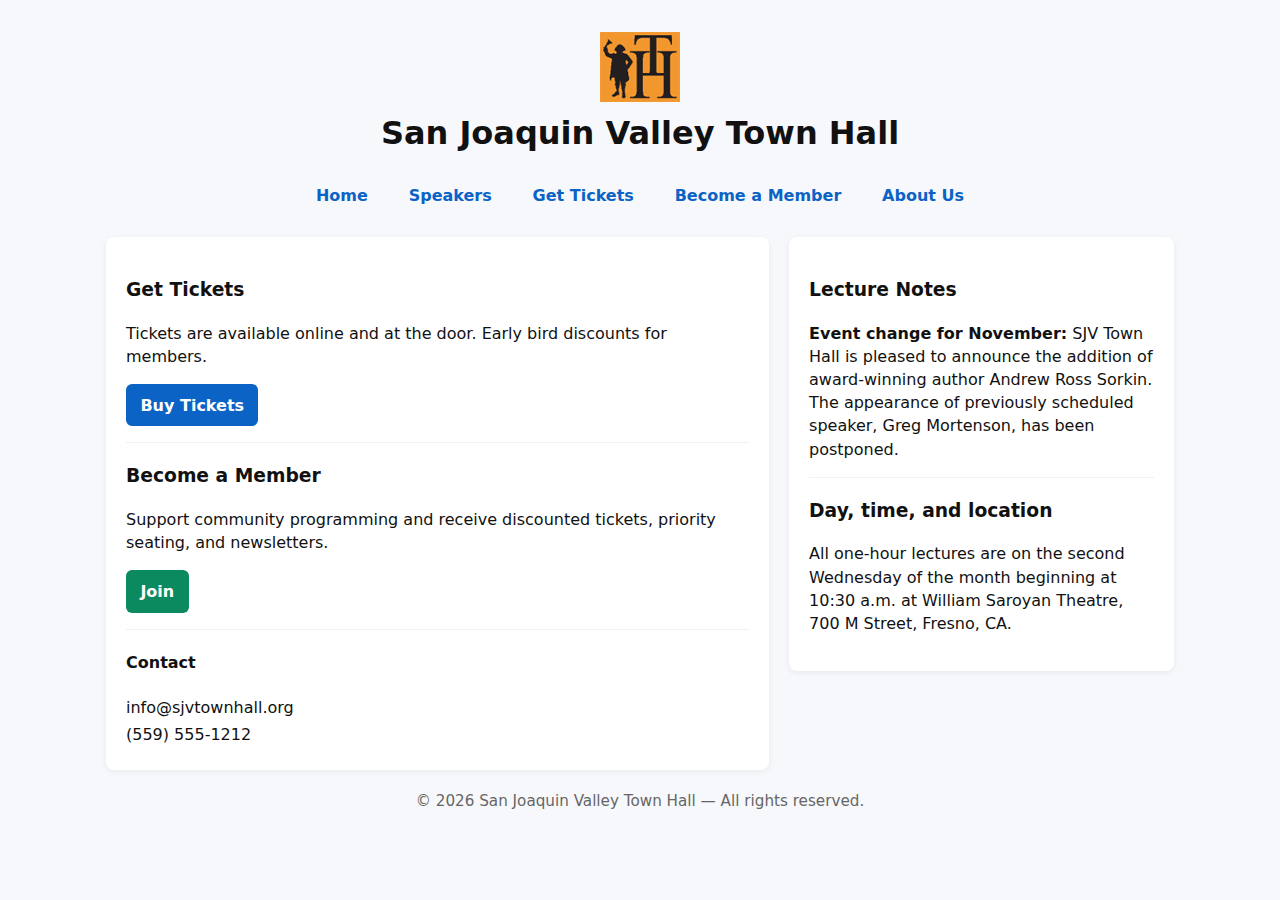
<file: index.html>
<!doctype html>
<!-- 
  San Joaquin Valley Town Hall - Home Page
  This is the main landing page for the San Joaquin Valley Town Hall website.
  The page features a responsive layout with:
  - A header containing the logo and navigation
  - A two-column layout for wider screens that collapses to single column on mobile
  - Accessibility features including ARIA labels and roles
-->
<html lang="en">
<head>
  <meta charset="utf-8" />
  <meta name="viewport" content="width=device-width,initial-scale=1" />
  <title>San Joaquin Valley Town Hall</title>
  <link rel="stylesheet" href="css/styles.css">
  <link rel="icon" href="images/favicon.ico" type="image/x-icon">
</head>
<body>
  <!-- Main container with document role for accessibility -->
  <div class="container" role="document">
    <!-- Header section with logo and navigation -->
    <header role="banner">
      <img src="images/logo.gif" alt="San Joaquin Valley Town Hall logo" style="max-width:220px;display:block;margin:0 auto 0.5rem;">
      <h1>San Joaquin Valley Town Hall</h1>
      <!-- Mobile navigation toggle button implemented with checkbox pattern -->
      <input id="nav-toggle" class="nav-toggle" type="checkbox" aria-hidden="true">
      <label for="nav-toggle" class="nav-toggle-label" aria-hidden="true">
        <span class="hamburger" aria-hidden="true"></span>
      </label>
      <nav aria-label="Main navigation" class="nav-wrap">
        <ul class="nav-list">
          <li><a href="index.html" aria-current="page">Home</a></li>
          <li class="dropdown">
            <input type="checkbox" id="speakers-toggle" class="submenu-toggle" aria-hidden="true">
            <label for="speakers-toggle" class="drop-toggle" role="button" aria-haspopup="true" aria-expanded="false">Speakers</label>
            <ul class="dropdown-menu">
              <li><a href="sampson.html">Sampson</a></li>
              <li><a href="nina_ross.html">Nina Ross</a></li>
            </ul>
          </li>
          <li><a href="tickets.html">Get Tickets</a></li>
          <li><a href="#member">Become a Member</a></li>
          <li><a href="#about">About Us</a></li>
        </ul>
      </nav>
    </header>

    <main>
      <section class="content" aria-labelledby="welcome">
        <!-- main content moved from the aside -->
        <div>
          <h3 id="tickets">Get Tickets</h3>
          <p>Tickets are available online and at the door. Early bird discounts for members.</p>
          <p><a class="cta" href="#tickets">Buy Tickets</a></p>
        </div>

        <hr style="border:none;border-top:1px solid #eef2f7;margin:1rem 0">

        <div>
          <h3 id="member">Become a Member</h3>
          <p>Support community programming and receive discounted tickets, priority seating, and newsletters.</p>
          <p><a href="#member" class="cta" style="background:#0a8a5e">Join</a></p>
        </div>

        <hr style="border:none;border-top:1px solid #eef2f7;margin:1rem 0">

        <div>
          <h4>Contact</h4>
          <p style="margin:.25rem 0">info@sjvtownhall.org</p>
          <p style="margin:.25rem 0">(559) 555-1212</p>
        </div>
      </section>

      <aside class="sidebar" aria-labelledby="notes">
        <div>
          <h3 id="notes">Lecture Notes</h3>
          <p><strong>Event change for November:</strong> SJV Town Hall is pleased to announce the addition of award-winning author Andrew Ross Sorkin. The appearance of previously scheduled speaker, Greg Mortenson, has been postponed.</p>
        </div>

        <hr style="border:none;border-top:1px solid #eef2f7;margin:1rem 0">

        <div>
          <h3>Day, time, and location</h3>
          <p>All one-hour lectures are on the second Wednesday of the month beginning at 10:30 a.m. at William Saroyan Theatre, 700 M Street, Fresno, CA.</p>
        </div>
      </aside>
    </main>

    <footer>
      © <span id="year"></span> San Joaquin Valley Town Hall — All rights reserved.
    </footer>
  </div>

  <script>
    document.getElementById('year').textContent = new Date().getFullYear();
  </script>
</body>
</html>
</file>
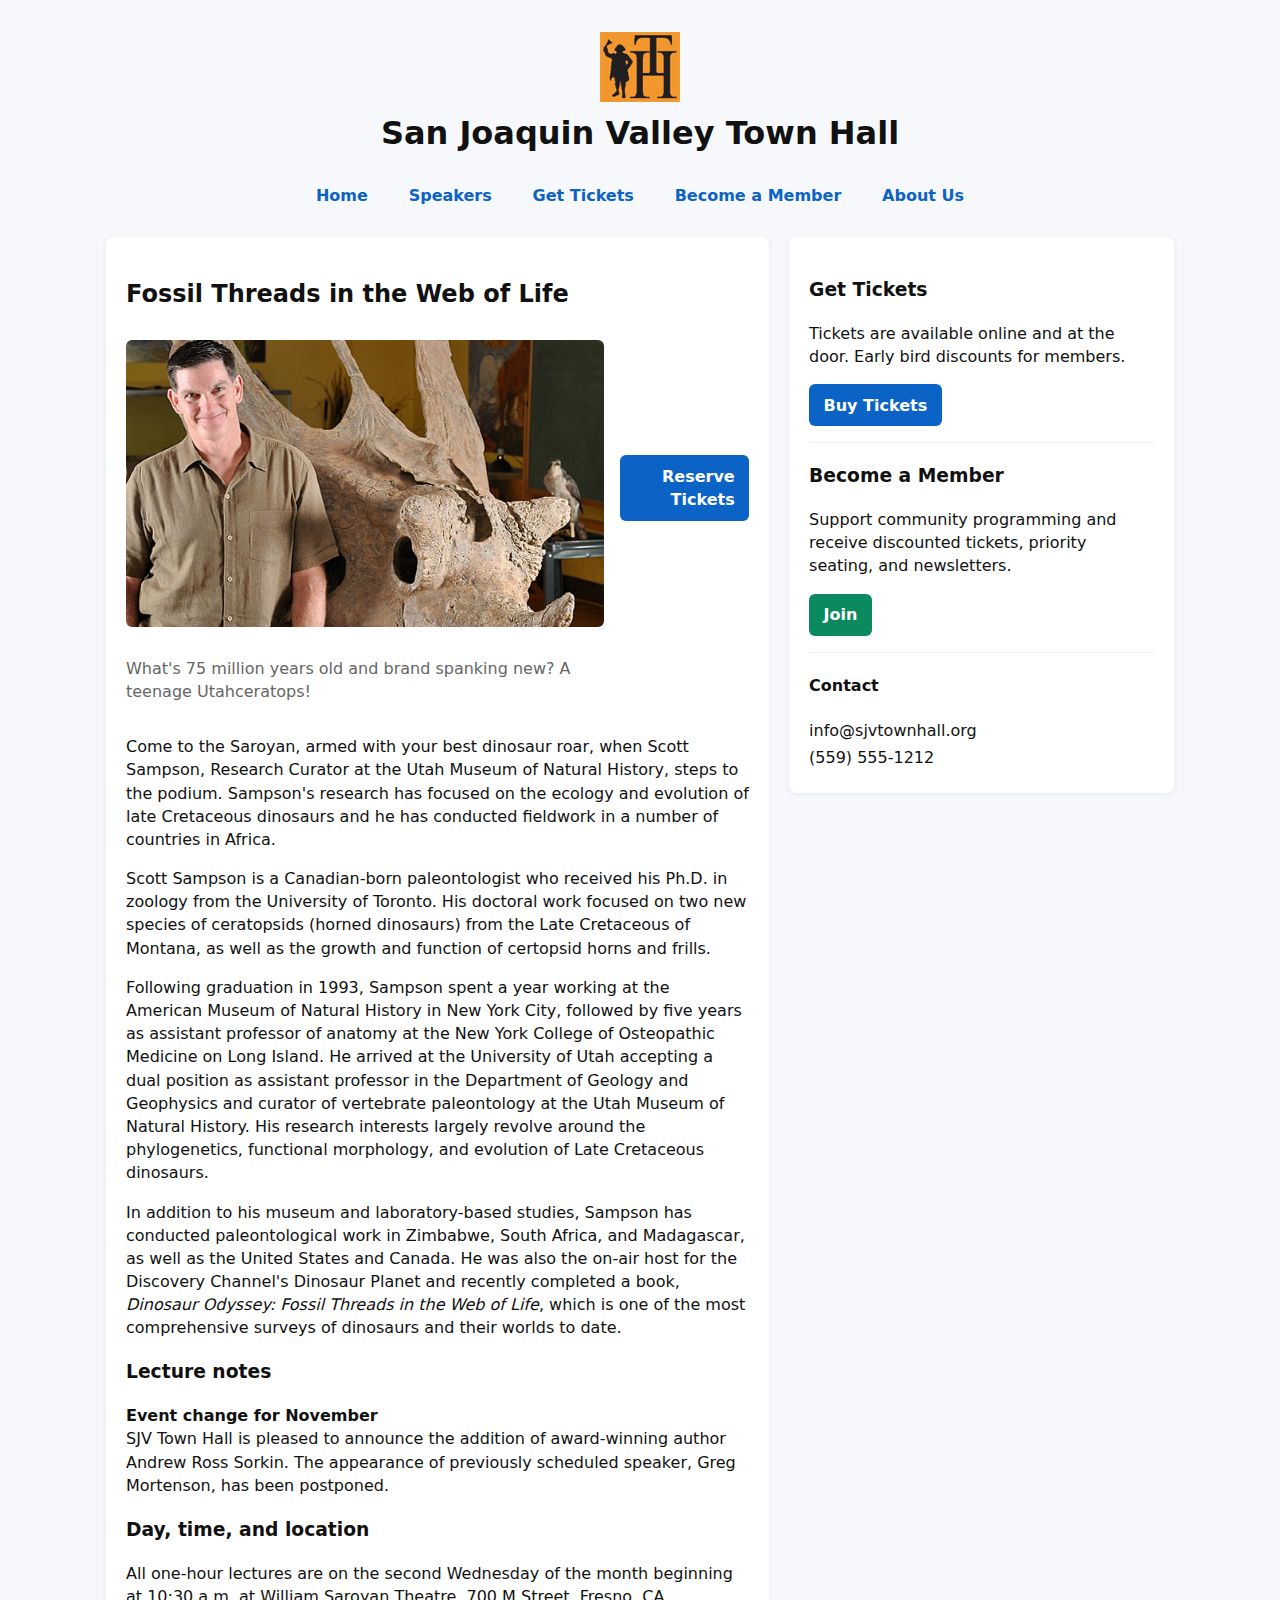
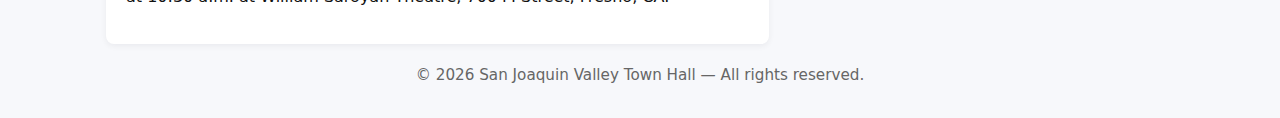
<file: sampson.html>
<!doctype html>
<!-- 
  San Joaquin Valley Town Hall - Speaker Page (Scott Sampson)
  This page features detailed information about a specific speaker.
  The page includes:
  - Speaker biography and lecture details
  - A hero section with speaker image and call-to-action
  - Consistent navigation and layout with the home page
  - Sidebar with ticket and membership information
-->
<html lang="en">
<head>
  <meta charset="utf-8" />
  <meta name="viewport" content="width=device-width,initial-scale=1" />
  <title>Scott Sampson — San Joaquin Valley Town Hall</title>
  <link rel="stylesheet" href="css/styles.css">
  <link rel="icon" href="images/favicon.ico" type="image/x-icon">
</head>
<body>
  <!-- Main container with document role for accessibility -->
  <div class="container" role="document">
    <!-- Header section with logo and navigation -->
    <header role="banner">
      <img src="images/logo.gif" alt="San Joaquin Valley Town Hall logo" style="max-width:220px;display:block;margin:0 auto 0.5rem;">
      <h1>San Joaquin Valley Town Hall</h1>
      <!-- Mobile navigation toggle button implemented with checkbox pattern -->
      <input id="nav-toggle" class="nav-toggle" type="checkbox" aria-hidden="true">
      <label for="nav-toggle" class="nav-toggle-label" aria-hidden="true">
        <span class="hamburger" aria-hidden="true"></span>
      </label>
        <nav aria-label="Main navigation" class="nav-wrap">
        <ul class="nav-list">
          <li><a href="index.html">Home</a></li>
          <li class="dropdown">
            <input type="checkbox" id="speakers-toggle" class="submenu-toggle" aria-hidden="true">
            <label for="speakers-toggle" class="drop-toggle" role="button" aria-haspopup="true" aria-expanded="false">Speakers</label>
            <ul class="dropdown-menu">
              <li><a href="sampson.html">Sampson</a></li>
              <li><a href="nina_ross.html">Nina Ross</a></li>
            </ul>
          </li>
          <li><a href="tickets.html">Get Tickets</a></li>
          <li><a href="#member">Become a Member</a></li>
          <li><a href="#about">About Us</a></li>
        </ul>
      </nav>
    </header>

    <main>
      <section class="content" aria-labelledby="title">
        <div class="hero">
          <div>
            <h2 id="title">Fossil Threads in the Web of Life</h2>
            <img src="images/sampson.jpg" alt="Scott Sampson" style="max-width:100%;border-radius:6px;margin:0.5rem 0;">
            <p class="lead">What's 75 million years old and brand spanking new? A teenage Utahceratops!</p>
          </div>
          <div style="margin-left:auto;text-align:right;">
            <a class="cta" href="#tickets">Reserve Tickets</a>
          </div>
        </div>

        <p>Come to the Saroyan, armed with your best dinosaur roar, when Scott Sampson, Research Curator at the Utah Museum of Natural History, steps to the podium. Sampson's research has focused on the ecology and evolution of late Cretaceous dinosaurs and he has conducted fieldwork in a number of countries in Africa.</p>

        <p>Scott Sampson is a Canadian-born paleontologist who received his Ph.D. in zoology from the University of Toronto. His doctoral work focused on two new species of ceratopsids (horned dinosaurs) from the Late Cretaceous of Montana, as well as the growth and function of certopsid horns and frills.</p>

        <p>Following graduation in 1993, Sampson spent a year working at the American Museum of Natural History in New York City, followed by five years as assistant professor of anatomy at the New York College of Osteopathic Medicine on Long Island. He arrived at the University of Utah accepting a dual position as assistant professor in the Department of Geology and Geophysics and curator of vertebrate paleontology at the Utah Museum of Natural History. His research interests largely revolve around the phylogenetics, functional morphology, and evolution of Late Cretaceous dinosaurs.</p>

        <p>In addition to his museum and laboratory-based studies, Sampson has conducted paleontological work in Zimbabwe, South Africa, and Madagascar, as well as the United States and Canada. He was also the on-air host for the Discovery Channel's Dinosaur Planet and recently completed a book, <em>Dinosaur Odyssey: Fossil Threads in the Web of Life</em>, which is one of the most comprehensive surveys of dinosaurs and their worlds to date.</p>

        <h3>Lecture notes</h3>
        <p><strong>Event change for November</strong><br>
        SJV Town Hall is pleased to announce the addition of award-winning author Andrew Ross Sorkin. The appearance of previously scheduled speaker, Greg Mortenson, has been postponed.</p>

        <h3>Day, time, and location</h3>
        <p>All one-hour lectures are on the second Wednesday of the month beginning at 10:30 a.m. at William Saroyan Theatre, 700 M Street, Fresno, CA.</p>
      </section>

      <aside class="sidebar" aria-labelledby="actions">
        <div>
          <h3 id="tickets">Get Tickets</h3>
          <p>Tickets are available online and at the door. Early bird discounts for members.</p>
          <p><a class="cta" href="#tickets">Buy Tickets</a></p>
        </div>

        <hr style="border:none;border-top:1px solid #eef2f7;margin:1rem 0">

        <div>
          <h3 id="member">Become a Member</h3>
          <p>Support community programming and receive discounted tickets, priority seating, and newsletters.</p>
          <p><a href="#member" class="cta" style="background:#0a8a5e">Join</a></p>
        </div>

        <hr style="border:none;border-top:1px solid #eef2f7;margin:1rem 0">

        <div>
          <h4>Contact</h4>
          <p style="margin:.25rem 0">info@sjvtownhall.org</p>
          <p style="margin:.25rem 0">(559) 555-1212</p>
        </div>
      </aside>
    </main>

    <footer>
      © <span id="year"></span> San Joaquin Valley Town Hall — All rights reserved.
    </footer>
  </div>

  <script>
    document.getElementById('year').textContent = new Date().getFullYear();
  </script>
</body>
</html>
</file>
<file: css/styles.css>
/*
 * San Joaquin Valley Town Hall - Main Stylesheet
 * 
 * This stylesheet implements a responsive design with the following features:
 * - Flexbox-based two-column layout that collapses to single column on mobile
 * - Responsive navigation with dropdown menu and mobile hamburger menu
 * - CSS-only interactive elements (no JavaScript required)
 * - Consistent spacing and styling using CSS custom properties
 * - Mobile-first approach with progressive enhancement
 */

/* CSS Custom Properties
 * Defines site-wide variables for consistent:
 * - Colors (accent, background, text)
 * - Spacing (padding, gaps)
 * - Layout (max-width, border-radius)
 * - Effects (shadows)
 */
:root{
  --max-width:1100px;
  --gap:1.25rem;
  --accent:#0b63c6;
  --muted:#666;
  --bg:#f7f8fb;
  --card:#ffffff;
  --radius:8px;
  --shadow: 0 2px 6px rgba(12,18,30,0.06);
  --padding:1.25rem;
}

/* Base Styles
 * Sets fundamental page layout and typography
 * - Uses border-box sizing model
 * - Establishes full-height layout
 * - Sets system font stack with optimized rendering
 */
*{box-sizing:border-box}
html,body{height:100%;}
body{
  margin:0;
  background:var(--bg);
  color:#111;
  font-family: system-ui, -apple-system, "Segoe UI", Roboto, "Helvetica Neue", Arial;
  -webkit-font-smoothing:antialiased;
  -moz-osx-font-smoothing:grayscale;
  line-height:1.45;
}

.container{
  width:100%;
  max-width:var(--max-width);
  margin:0 auto;
  padding:2rem 1rem;
}

header{
  text-align:center;
  margin-bottom:var(--gap);
}

h1{
  margin:0;
  font-size:clamp(1.4rem,2.5vw,2rem);
  /* add extra space below title so nav sits lower */
  padding-bottom: .25rem;
}

/* Navigation Component
 * Implements a responsive navigation system with:
 * - Horizontal layout on desktop
 * - Vertical layout on mobile
 * - Dropdown menu support
 * - Hamburger menu on mobile
 * 
 * Core navigation:
 * nav             - Container for navigation
 * .nav-list       - Flex container for navigation items
 * .nav-list a     - Navigation links
 * .drop-toggle    - Dropdown menu toggle button
 */
nav{
  margin-top: .9rem; /* increase space between title and nav */
}
.nav-list{
  display:flex;
  gap: .75rem; /* slightly larger gap */
  justify-content:center;
  flex-wrap:wrap;
  list-style:none;
  padding:0;
  margin:0;
}
.nav-list a{
  display:inline-block;
  padding:.6rem .9rem;
  color:var(--accent);
  text-decoration:none;
  border-radius:6px;
  font-weight:700;
  font-size:1rem; /* increased font size for navbar links */
  transition: all 120ms ease;
}
.drop-toggle{
  background:transparent;
  border:none;
  color:var(--accent);
  font-weight:700;
  padding:.6rem .9rem;
  border-radius:6px;
  cursor:pointer;
  display:inline-flex;
  align-items:center;
  justify-content: center;  /* Add this to center content */
  gap:.3rem;
  text-align: center;  /* Add this to center text */
  width: 100%;  /* Make the button take full width of its container */
}

/* Remove or comment out the triangle
.drop-toggle::after{
  font-size:.85em;
  line-height:1;
  position:relative;
  top:.1em;
}
*/
.drop-toggle:focus{outline:2px solid rgba(11,99,198,0.12);}
.nav-list a:hover, .nav-list a:focus{background:rgba(11,99,198,0.06)}

/* active link visual indicator */
.nav-list a.active{
  background:var(--accent);
  color:white;
  box-shadow: 0 2px 0 rgba(0,0,0,0.06) inset;
}

/* Dropdown Menu Component
 * Implements a responsive dropdown menu that:
 * - Shows on hover for desktop
 * - Shows on click for mobile
 * - Centers under parent item
 * - Includes arrow pointer
 * - Supports keyboard navigation
 * 
 * Structure:
 * .dropdown       - Container for dropdown menu
 * .dropdown-menu  - The dropdown panel itself
 * .drop-toggle    - Button that toggles the dropdown
 */
.dropdown{position:relative}
.dropdown-menu{
  display:none;
  position:absolute;
  left:50%;
  top:calc(100% + 0.25rem);
  transform:translateX(-50%);
  background:var(--card);
  box-shadow:var(--shadow);
  border:1px solid #e4e7ed;
  min-width:160px;
  z-index:40;
  padding: 0;
  margin: 0;
  list-style: none;
}
.dropdown-menu::before{
  content:'';
  position:absolute;
  top:-4px;
  left:50%;
  transform:translateX(-50%) rotate(45deg);
  width:8px;
  height:8px;
  background:var(--card);
  border-left:1px solid #e4e7ed;
  border-top:1px solid #e4e7ed;
}
.dropdown-menu a,.dropdown-menu .no-link{
  padding:.45rem .6rem;
  text-align: center;
  display: block;
  width: 100%;
}
.dropdown-menu a:hover{background:rgba(11,99,198,0.06)}

/* show dropdown on hover for wide screens */
@media(min-width:720px){
  .submenu-toggle{display:none} /* Hide checkbox on desktop */
  .dropdown:hover > .dropdown-menu,
  .drop-toggle:hover + .dropdown-menu{display:block}
  .dropdown:hover .drop-toggle{background:rgba(11,99,198,0.06)}
}

/* Main Content Layout
 * Implements a responsive two-column layout that:
 * - Uses flexbox for flexible column sizing
 * - Collapses to single column on mobile
 * - Maintains consistent spacing with gaps
 * - Provides card-style content areas
 * 
 * Components:
 * main           - Flex container for layout
 * .content       - Primary content area (60% width)
 * .sidebar       - Secondary content area (35% width)
 */
main{display:flex;flex-direction:column;gap:var(--gap)}

/* Desktop: Two-column layout */
@media (min-width:900px){
  main{flex-direction:row;align-items:flex-start}
}

/* Content area styling */
.content{background:var(--card);border-radius:var(--radius);padding:var(--padding);box-shadow:var(--shadow);flex:2 1 60%;min-width:0}
.sidebar{background:var(--card);border-radius:var(--radius);padding:var(--padding);box-shadow:var(--shadow);flex:1 1 35%;min-width:0}

.hero{display:flex;gap:1rem;align-items:center;margin-bottom:1rem}
.hero .lead{font-size:1rem;color:var(--muted)}

/* Mobile Navigation Toggle
 * Implements a CSS-only hamburger menu that:
 * - Uses a hidden checkbox for state management
 * - Animates between hamburger and X
 * - Reveals navigation when activated
 * - Maintains accessibility
 *
 * Components:
 * .nav-toggle        - Hidden checkbox for state
 * .nav-toggle-label  - Clickable hamburger button
 * .hamburger         - The visual hamburger lines
 */
.nav-toggle{display:none}
.nav-toggle-label{display:none}
.nav-toggle-label .hamburger,
.nav-toggle-label .hamburger::before,
.nav-toggle-label .hamburger::after{
  display:block;
  width:22px;
  height:2px;
  background:var(--accent);
  border-radius:2px;
  position:relative;
  transition: transform 180ms ease, opacity 120ms ease;
}
.nav-toggle-label .hamburger::before,
.nav-toggle-label .hamburger::after{
  content:"";
  position:absolute;
  left:0;
}
.nav-toggle-label .hamburger::before{ top:-7px }
.nav-toggle-label .hamburger::after{ top:7px }

/* small screen: hide nav by default, show toggle */
@media (max-width:720px){
  .nav-wrap{display:block}
  .nav-toggle-label{display:inline-block;cursor:pointer;position:absolute;right:1rem;top:1.4rem;padding:8px}
  .nav-list{display:none;flex-direction:column;gap:0.25rem;background:transparent;margin-top:.75rem}
  .nav-list a{display:block;padding:.6rem 1rem}

  /* when checked, show nav and morph hamburger into X */
  .nav-toggle:checked + .nav-toggle-label .hamburger{
    background:transparent;
  }
  .nav-toggle:checked + .nav-toggle-label .hamburger::before{
    transform: rotate(45deg) translate(4px,4px);
  }
  .nav-toggle:checked + .nav-toggle-label .hamburger::after{
    transform: rotate(-45deg) translate(4px,-4px);
  }
  .nav-toggle:checked ~ .nav-wrap .nav-list{display:flex;background:var(--card);padding:.75rem;border-radius:6px;box-shadow:var(--shadow)}
}

/* Mobile Dropdown Menu
 * Adapts the dropdown menu for mobile views:
 * - Converts to a stacked layout
 * - Removes floating positioning
 * - Simplifies visual styling
 * - Uses checkbox for toggle state
 * 
 * Behavior:
 * - Menu items stack vertically
 * - Dropdown expands in place
 * - Toggle controls visibility
 */
@media(max-width:720px){
  .dropdown-menu{position:static;display:none;padding:0;background:transparent;box-shadow:none}
  .dropdown .drop-toggle{
    width:100%;
    text-align: center;  /* Change from left to center */
  }
  .nav-list .dropdown .no-link{padding:.6rem 1rem}
  /* checkbox-controlled submenu */
  .submenu-toggle{display:none}
  .submenu-toggle:checked + .drop-toggle + .dropdown-menu{display:block}
}

/* Card Grid Component
 * Implements a responsive grid of cards that:
 * - Uses CSS Grid for layout
 * - Switches between 1 and 2 columns
 * - Maintains consistent gaps
 */
.cards{display:grid;gap:.75rem;grid-template-columns:1fr}
@media(min-width:700px){.cards{grid-template-columns:repeat(2,1fr)}}

/* Card Component
 * Individual card styling with subtle gradient
 * and consistent border treatment
 */
.card{padding:.75rem;background:linear-gradient(180deg,#fff,#fcfdff);border-radius:6px;border:1px solid #eef2f7}

/* Call to Action Button
 * Styled button/link that stands out visually
 * Used for primary actions like "Buy Tickets"
 */
.cta{display:inline-block;background:var(--accent);color:white;padding:.6rem .9rem;border-radius:6px;text-decoration:none;font-weight:700}

/* Footer Component
 * Simple centered footer with muted text
 */
footer{margin-top:var(--gap);text-align:center;color:var(--muted);font-size:.95rem}

/* Small Screen Adjustments
 * Final tweaks for very small screens:
 * - Reduces navigation padding
 * - Adjusts hero section layout
 * - Maintains touch-friendly tap targets
 */
@media (max-width:520px){
  .nav-list a{padding:.45rem .5rem;font-size:1rem}
  .hero{flex-direction:column;align-items:flex-start}
}
</file>
